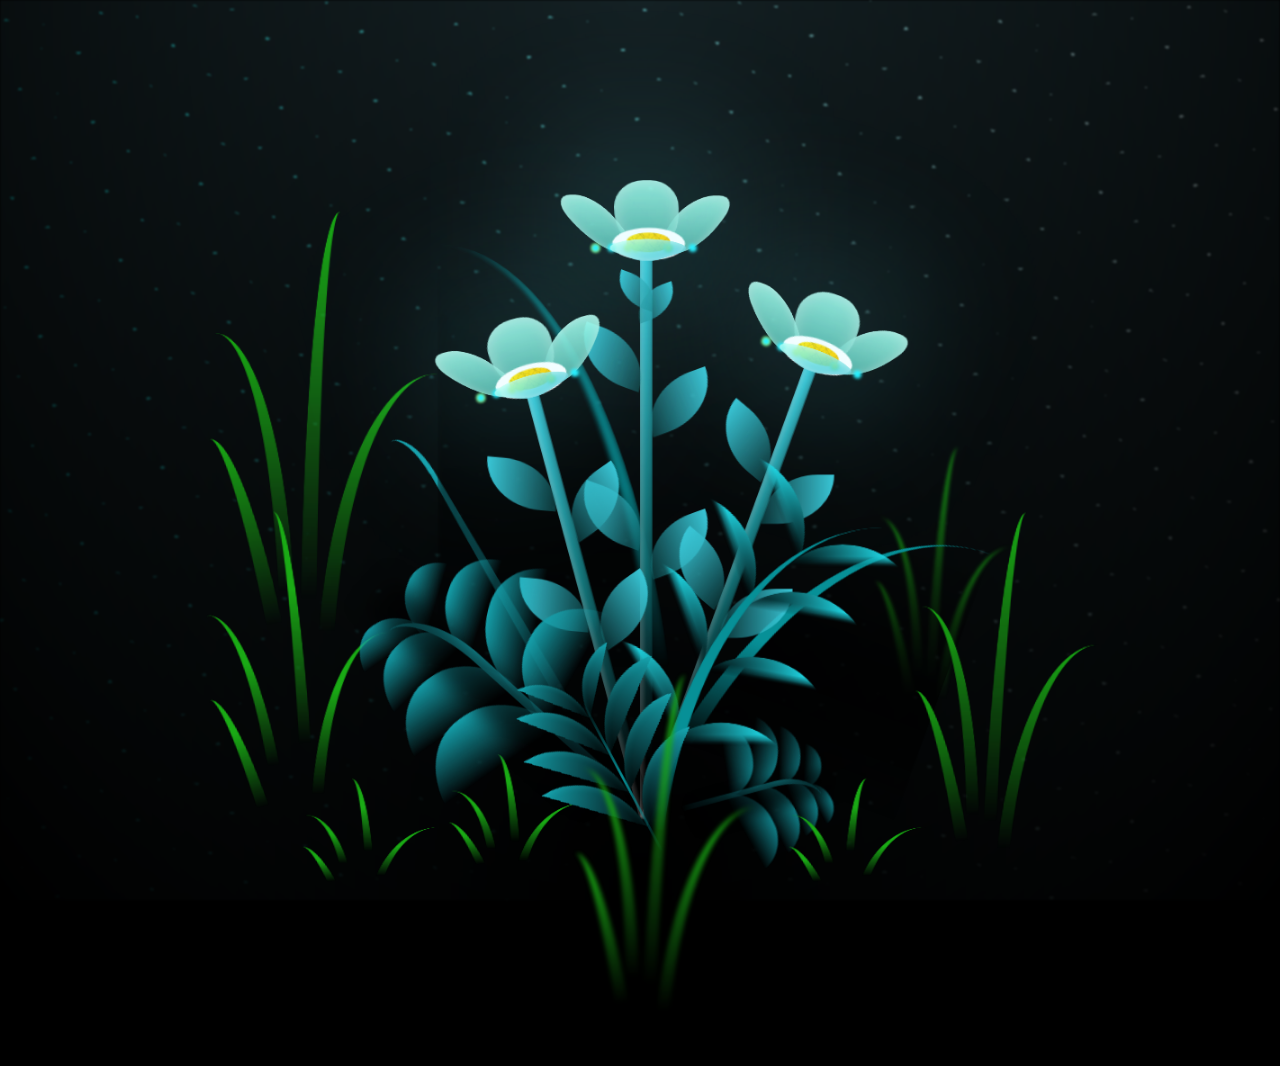
<file: index.html>
<!DOCTYPE html>
<html lang="en">
<head>
    <meta charset="UTF-8">
    <meta name="viewport" content="width=device-width, initial-scale=1.0">
    <title>my gift for you Zahra</title>
    <link rel="stylesheet" href="style.css">
</head>
<body>
   
<body class="not-loaded">
    <div class="night"></div>
    <div class="flowers">
      <div class="flower flower--1">
        <div class="flower__leafs flower__leafs--1">
          <div class="flower__leaf flower__leaf--1"></div>
          <div class="flower__leaf flower__leaf--2"></div>
          <div class="flower__leaf flower__leaf--3"></div>
          <div class="flower__leaf flower__leaf--4"></div>
          <div class="flower__white-circle"></div>
  
          <div class="flower__light flower__light--1"></div>
          <div class="flower__light flower__light--2"></div>
          <div class="flower__light flower__light--3"></div>
          <div class="flower__light flower__light--4"></div>
          <div class="flower__light flower__light--5"></div>
          <div class="flower__light flower__light--6"></div>
          <div class="flower__light flower__light--7"></div>
          <div class="flower__light flower__light--8"></div>
  
        </div>
        <div class="flower__line">
          <div class="flower__line__leaf flower__line__leaf--1"></div>
          <div class="flower__line__leaf flower__line__leaf--2"></div>
          <div class="flower__line__leaf flower__line__leaf--3"></div>
          <div class="flower__line__leaf flower__line__leaf--4"></div>
          <div class="flower__line__leaf flower__line__leaf--5"></div>
          <div class="flower__line__leaf flower__line__leaf--6"></div>
        </div>
      </div>
  
      <div class="flower flower--2">
        <div class="flower__leafs flower__leafs--2">
          <div class="flower__leaf flower__leaf--1"></div>
          <div class="flower__leaf flower__leaf--2"></div>
          <div class="flower__leaf flower__leaf--3"></div>
          <div class="flower__leaf flower__leaf--4"></div>
          <div class="flower__white-circle"></div>
  
          <div class="flower__light flower__light--1"></div>
          <div class="flower__light flower__light--2"></div>
          <div class="flower__light flower__light--3"></div>
          <div class="flower__light flower__light--4"></div>
          <div class="flower__light flower__light--5"></div>
          <div class="flower__light flower__light--6"></div>
          <div class="flower__light flower__light--7"></div>
          <div class="flower__light flower__light--8"></div>
  
        </div>
        <div class="flower__line">
          <div class="flower__line__leaf flower__line__leaf--1"></div>
          <div class="flower__line__leaf flower__line__leaf--2"></div>
          <div class="flower__line__leaf flower__line__leaf--3"></div>
          <div class="flower__line__leaf flower__line__leaf--4"></div>
        </div>
      </div>
  
      <div class="flower flower--3">
        <div class="flower__leafs flower__leafs--3">
          <div class="flower__leaf flower__leaf--1"></div>
          <div class="flower__leaf flower__leaf--2"></div>
          <div class="flower__leaf flower__leaf--3"></div>
          <div class="flower__leaf flower__leaf--4"></div>
          <div class="flower__white-circle"></div>
  
          <div class="flower__light flower__light--1"></div>
          <div class="flower__light flower__light--2"></div>
          <div class="flower__light flower__light--3"></div>
          <div class="flower__light flower__light--4"></div>
          <div class="flower__light flower__light--5"></div>
          <div class="flower__light flower__light--6"></div>
          <div class="flower__light flower__light--7"></div>
          <div class="flower__light flower__light--8"></div>
  
        </div>
        <div class="flower__line">
          <div class="flower__line__leaf flower__line__leaf--1"></div>
          <div class="flower__line__leaf flower__line__leaf--2"></div>
          <div class="flower__line__leaf flower__line__leaf--3"></div>
          <div class="flower__line__leaf flower__line__leaf--4"></div>
        </div>
      </div>
  
      <div class="grow-ans" style="--d:1.2s">
        <div class="flower__g-long">
          <div class="flower__g-long__top"></div>
          <div class="flower__g-long__bottom"></div>
        </div>
      </div>
  
      <div class="growing-grass">
        <div class="flower__grass flower__grass--1">
          <div class="flower__grass--top"></div>
          <div class="flower__grass--bottom"></div>
          <div class="flower__grass__leaf flower__grass__leaf--1"></div>
          <div class="flower__grass__leaf flower__grass__leaf--2"></div>
          <div class="flower__grass__leaf flower__grass__leaf--3"></div>
          <div class="flower__grass__leaf flower__grass__leaf--4"></div>
          <div class="flower__grass__leaf flower__grass__leaf--5"></div>
          <div class="flower__grass__leaf flower__grass__leaf--6"></div>
          <div class="flower__grass__leaf flower__grass__leaf--7"></div>
          <div class="flower__grass__leaf flower__grass__leaf--8"></div>
          <div class="flower__grass__overlay"></div>
        </div>
      </div>
  
      <div class="growing-grass">
        <div class="flower__grass flower__grass--2">
          <div class="flower__grass--top"></div>
          <div class="flower__grass--bottom"></div>
          <div class="flower__grass__leaf flower__grass__leaf--1"></div>
          <div class="flower__grass__leaf flower__grass__leaf--2"></div>
          <div class="flower__grass__leaf flower__grass__leaf--3"></div>
          <div class="flower__grass__leaf flower__grass__leaf--4"></div>
          <div class="flower__grass__leaf flower__grass__leaf--5"></div>
          <div class="flower__grass__leaf flower__grass__leaf--6"></div>
          <div class="flower__grass__leaf flower__grass__leaf--7"></div>
          <div class="flower__grass__leaf flower__grass__leaf--8"></div>
          <div class="flower__grass__overlay"></div>
        </div>
      </div>
  
      <div class="grow-ans" style="--d:2.4s">
        <div class="flower__g-right flower__g-right--1">
          <div class="leaf"></div>
        </div>
      </div>
  
      <div class="grow-ans" style="--d:2.8s">
        <div class="flower__g-right flower__g-right--2">
          <div class="leaf"></div>
        </div>
      </div>
  
      <div class="grow-ans" style="--d:2.8s">
        <div class="flower__g-front">
          <div class="flower__g-front__leaf-wrapper flower__g-front__leaf-wrapper--1">
            <div class="flower__g-front__leaf"></div>
          </div>
          <div class="flower__g-front__leaf-wrapper flower__g-front__leaf-wrapper--2">
            <div class="flower__g-front__leaf"></div>
          </div>
          <div class="flower__g-front__leaf-wrapper flower__g-front__leaf-wrapper--3">
            <div class="flower__g-front__leaf"></div>
          </div>
          <div class="flower__g-front__leaf-wrapper flower__g-front__leaf-wrapper--4">
            <div class="flower__g-front__leaf"></div>
          </div>
          <div class="flower__g-front__leaf-wrapper flower__g-front__leaf-wrapper--5">
            <div class="flower__g-front__leaf"></div>
          </div>
          <div class="flower__g-front__leaf-wrapper flower__g-front__leaf-wrapper--6">
            <div class="flower__g-front__leaf"></div>
          </div>
          <div class="flower__g-front__leaf-wrapper flower__g-front__leaf-wrapper--7">
            <div class="flower__g-front__leaf"></div>
          </div>
          <div class="flower__g-front__leaf-wrapper flower__g-front__leaf-wrapper--8">
            <div class="flower__g-front__leaf"></div>
          </div>
          <div class="flower__g-front__line"></div>
        </div>
      </div>
  
      <div class="grow-ans" style="--d:3.2s">
        <div class="flower__g-fr">
          <div class="leaf"></div>
          <div class="flower__g-fr__leaf flower__g-fr__leaf--1"></div>
          <div class="flower__g-fr__leaf flower__g-fr__leaf--2"></div>
          <div class="flower__g-fr__leaf flower__g-fr__leaf--3"></div>
          <div class="flower__g-fr__leaf flower__g-fr__leaf--4"></div>
          <div class="flower__g-fr__leaf flower__g-fr__leaf--5"></div>
          <div class="flower__g-fr__leaf flower__g-fr__leaf--6"></div>
          <div class="flower__g-fr__leaf flower__g-fr__leaf--7"></div>
          <div class="flower__g-fr__leaf flower__g-fr__leaf--8"></div>
        </div>
      </div>
  
      <div class="long-g long-g--0">
        <div class="grow-ans" style="--d:3s">
          <div class="leaf leaf--0"></div>
        </div>
        <div class="grow-ans" style="--d:2.2s">
          <div class="leaf leaf--1"></div>
        </div>
        <div class="grow-ans" style="--d:3.4s">
          <div class="leaf leaf--2"></div>
        </div>
        <div class="grow-ans" style="--d:3.6s">
          <div class="leaf leaf--3"></div>
        </div>
      </div>
  
      <div class="long-g long-g--1">
        <div class="grow-ans" style="--d:3.6s">
          <div class="leaf leaf--0"></div>
        </div>
        <div class="grow-ans" style="--d:3.8s">
          <div class="leaf leaf--1"></div>
        </div>
        <div class="grow-ans" style="--d:4s">
          <div class="leaf leaf--2"></div>
        </div>
        <div class="grow-ans" style="--d:4.2s">
          <div class="leaf leaf--3"></div>
        </div>
      </div>
  
      <div class="long-g long-g--2">
        <div class="grow-ans" style="--d:4s">
          <div class="leaf leaf--0"></div>
        </div>
        <div class="grow-ans" style="--d:4.2s">
          <div class="leaf leaf--1"></div>
        </div>
        <div class="grow-ans" style="--d:4.4s">
          <div class="leaf leaf--2"></div>
        </div>
        <div class="grow-ans" style="--d:4.6s">
          <div class="leaf leaf--3"></div>
        </div>
      </div>
  
      <div class="long-g long-g--3">
        <div class="grow-ans" style="--d:4s">
          <div class="leaf leaf--0"></div>
        </div>
        <div class="grow-ans" style="--d:4.2s">
          <div class="leaf leaf--1"></div>
        </div>
        <div class="grow-ans" style="--d:3s">
          <div class="leaf leaf--2"></div>
        </div>
        <div class="grow-ans" style="--d:3.6s">
          <div class="leaf leaf--3"></div>
        </div>
      </div>
  
      <div class="long-g long-g--4">
        <div class="grow-ans" style="--d:4s">
          <div class="leaf leaf--0"></div>
        </div>
        <div class="grow-ans" style="--d:4.2s">
          <div class="leaf leaf--1"></div>
        </div>
        <div class="grow-ans" style="--d:3s">
          <div class="leaf leaf--2"></div>
        </div>
        <div class="grow-ans" style="--d:3.6s">
          <div class="leaf leaf--3"></div>
        </div>
      </div>
  
      <div class="long-g long-g--5">
        <div class="grow-ans" style="--d:4s">
          <div class="leaf leaf--0"></div>
        </div>
        <div class="grow-ans" style="--d:4.2s">
          <div class="leaf leaf--1"></div>
        </div>
        <div class="grow-ans" style="--d:3s">
          <div class="leaf leaf--2"></div>
        </div>
        <div class="grow-ans" style="--d:3.6s">
          <div class="leaf leaf--3"></div>
        </div>
      </div>
  
      <div class="long-g long-g--6">
        <div class="grow-ans" style="--d:4.2s">
          <div class="leaf leaf--0"></div>
        </div>
        <div class="grow-ans" style="--d:4.4s">
          <div class="leaf leaf--1"></div>
        </div>
        <div class="grow-ans" style="--d:4.6s">
          <div class="leaf leaf--2"></div>
        </div>
        <div class="grow-ans" style="--d:4.8s">
          <div class="leaf leaf--3"></div>
        </div>
      </div>
  
      <div class="long-g long-g--7">
        <div class="grow-ans" style="--d:3s">
          <div class="leaf leaf--0"></div>
        </div>
        <div class="grow-ans" style="--d:3.2s">
          <div class="leaf leaf--1"></div>
        </div>
        <div class="grow-ans" style="--d:3.5s">
          <div class="leaf leaf--2"></div>
        </div>
        <div class="grow-ans" style="--d:3.6s">
          <div class="leaf leaf--3"></div>
        </div>
      </div>
    </div>
  </body>


    <!-- Javascript here -->
<script src="app.js"></script>
</body>
</html>
</file>
<file: style.css>
*,
*::after,
*::before {
  padding: 0;
  margin: 0;
  box-sizing: border-box;
}

:root {
  --dark-color: #000;
}

body {
  display: flex;
  align-items: flex-end;
  justify-content: center;
  min-height: 100vh;
  background-color: var(--dark-color);
  overflow: hidden;
  perspective: 1000px;
}

.night {
  position: fixed;
  left: 50%;
  top: 0;
  transform: translateX(-50%);
  width: 100%;
  height: 100%;
  filter: blur(0.1vmin);
  background-image: radial-gradient(ellipse at top, transparent 0%, var(--dark-color)), radial-gradient(ellipse at bottom, var(--dark-color), rgba(145, 233, 255, 0.2)), repeating-linear-gradient(220deg, black 0px, black 19px, transparent 19px, transparent 22px), repeating-linear-gradient(189deg, black 0px, black 19px, transparent 19px, transparent 22px), repeating-linear-gradient(148deg, black 0px, black 19px, transparent 19px, transparent 22px), linear-gradient(90deg, #00fffa, #f0f0f0);
}

.flowers {
  position: relative;
  transform: scale(0.9);
}

.flower {
  position: absolute;
  bottom: 10vmin;
  transform-origin: bottom center;
  z-index: 10;
  --fl-speed: 0.8s;
}
.flower--1 {
  animation: moving-flower-1 4s linear infinite;
}
.flower--1 .flower__line {
  height: 70vmin;
  animation-delay: 0.3s;
}
.flower--1 .flower__line__leaf--1 {
  animation: blooming-leaf-right var(--fl-speed) 1.6s backwards;
}
.flower--1 .flower__line__leaf--2 {
  animation: blooming-leaf-right var(--fl-speed) 1.4s backwards;
}
.flower--1 .flower__line__leaf--3 {
  animation: blooming-leaf-left var(--fl-speed) 1.2s backwards;
}
.flower--1 .flower__line__leaf--4 {
  animation: blooming-leaf-left var(--fl-speed) 1s backwards;
}
.flower--1 .flower__line__leaf--5 {
  animation: blooming-leaf-right var(--fl-speed) 1.8s backwards;
}
.flower--1 .flower__line__leaf--6 {
  animation: blooming-leaf-left var(--fl-speed) 2s backwards;
}
.flower--2 {
  left: 50%;
  transform: rotate(20deg);
  animation: moving-flower-2 4s linear infinite;
}
.flower--2 .flower__line {
  height: 60vmin;
  animation-delay: 0.6s;
}
.flower--2 .flower__line__leaf--1 {
  animation: blooming-leaf-right var(--fl-speed) 1.9s backwards;
}
.flower--2 .flower__line__leaf--2 {
  animation: blooming-leaf-right var(--fl-speed) 1.7s backwards;
}
.flower--2 .flower__line__leaf--3 {
  animation: blooming-leaf-left var(--fl-speed) 1.5s backwards;
}
.flower--2 .flower__line__leaf--4 {
  animation: blooming-leaf-left var(--fl-speed) 1.3s backwards;
}
.flower--3 {
  left: 50%;
  transform: rotate(-15deg);
  animation: moving-flower-3 4s linear infinite;
}
.flower--3 .flower__line {
  animation-delay: 0.9s;
}
.flower--3 .flower__line__leaf--1 {
  animation: blooming-leaf-right var(--fl-speed) 2.5s backwards;
}
.flower--3 .flower__line__leaf--2 {
  animation: blooming-leaf-right var(--fl-speed) 2.3s backwards;
}
.flower--3 .flower__line__leaf--3 {
  animation: blooming-leaf-left var(--fl-speed) 2.1s backwards;
}
.flower--3 .flower__line__leaf--4 {
  animation: blooming-leaf-left var(--fl-speed) 1.9s backwards;
}
.flower__leafs {
  position: relative;
  animation: blooming-flower 2s backwards;
}
.flower__leafs--1 {
  animation-delay: 1.1s;
}
.flower__leafs--2 {
  animation-delay: 1.4s;
}
.flower__leafs--3 {
  animation-delay: 1.7s;
}
.flower__leafs::after {
  content: "";
  position: absolute;
  left: 0;
  top: 0;
  transform: translate(-50%, -100%);
  width: 8vmin;
  height: 8vmin;
  background-color: #6bf0ff;
  filter: blur(10vmin);
}
.flower__leaf {
  position: absolute;
  bottom: 0;
  left: 50%;
  width: 8vmin;
  height: 11vmin;
  border-radius: 51% 49% 47% 53%/44% 45% 55% 69%;
  background-color: #a7ffee;
  background-image: linear-gradient(to top, #54b8aa, #a7ffee);
  transform-origin: bottom center;
  opacity: 0.9;
  box-shadow: inset 0 0 2vmin rgba(255, 255, 255, 0.5);
}
.flower__leaf--1 {
  transform: translate(-10%, 1%) rotateY(40deg) rotateX(-50deg);
}
.flower__leaf--2 {
  transform: translate(-50%, -4%) rotateX(40deg);
}
.flower__leaf--3 {
  transform: translate(-90%, 0%) rotateY(45deg) rotateX(50deg);
}
.flower__leaf--4 {
  width: 8vmin;
  height: 8vmin;
  transform-origin: bottom left;
  border-radius: 4vmin 10vmin 4vmin 4vmin;
  transform: translate(0%, 18%) rotateX(70deg) rotate(-43deg);
  background-image: linear-gradient(to top, #39c6d6, #a7ffee);
  z-index: 1;
  opacity: 0.8;
}
.flower__white-circle {
  position: absolute;
  left: -3.5vmin;
  top: -3vmin;
  width: 9vmin;
  height: 4vmin;
  border-radius: 50%;
  background-color: #fff;
}
.flower__white-circle::after {
  content: "";
  position: absolute;
  left: 50%;
  top: 45%;
  transform: translate(-50%, -50%);
  width: 60%;
  height: 60%;
  border-radius: inherit;
  background-image: repeating-linear-gradient(135deg, rgba(0, 0, 0, 0.03) 0px, rgba(0, 0, 0, 0.03) 1px, transparent 1px, transparent 12px), repeating-linear-gradient(45deg, rgba(0, 0, 0, 0.03) 0px, rgba(0, 0, 0, 0.03) 1px, transparent 1px, transparent 12px), repeating-linear-gradient(67.5deg, rgba(0, 0, 0, 0.03) 0px, rgba(0, 0, 0, 0.03) 1px, transparent 1px, transparent 12px), repeating-linear-gradient(135deg, rgba(0, 0, 0, 0.03) 0px, rgba(0, 0, 0, 0.03) 1px, transparent 1px, transparent 12px), repeating-linear-gradient(45deg, rgba(0, 0, 0, 0.03) 0px, rgba(0, 0, 0, 0.03) 1px, transparent 1px, transparent 12px), repeating-linear-gradient(112.5deg, rgba(0, 0, 0, 0.03) 0px, rgba(0, 0, 0, 0.03) 1px, transparent 1px, transparent 12px), repeating-linear-gradient(112.5deg, rgba(0, 0, 0, 0.03) 0px, rgba(0, 0, 0, 0.03) 1px, transparent 1px, transparent 12px), repeating-linear-gradient(45deg, rgba(0, 0, 0, 0.03) 0px, rgba(0, 0, 0, 0.03) 1px, transparent 1px, transparent 12px), repeating-linear-gradient(22.5deg, rgba(0, 0, 0, 0.03) 0px, rgba(0, 0, 0, 0.03) 1px, transparent 1px, transparent 12px), repeating-linear-gradient(45deg, rgba(0, 0, 0, 0.03) 0px, rgba(0, 0, 0, 0.03) 1px, transparent 1px, transparent 12px), repeating-linear-gradient(22.5deg, rgba(0, 0, 0, 0.03) 0px, rgba(0, 0, 0, 0.03) 1px, transparent 1px, transparent 12px), repeating-linear-gradient(135deg, rgba(0, 0, 0, 0.03) 0px, rgba(0, 0, 0, 0.03) 1px, transparent 1px, transparent 12px), repeating-linear-gradient(157.5deg, rgba(0, 0, 0, 0.03) 0px, rgba(0, 0, 0, 0.03) 1px, transparent 1px, transparent 12px), repeating-linear-gradient(67.5deg, rgba(0, 0, 0, 0.03) 0px, rgba(0, 0, 0, 0.03) 1px, transparent 1px, transparent 12px), repeating-linear-gradient(67.5deg, rgba(0, 0, 0, 0.03) 0px, rgba(0, 0, 0, 0.03) 1px, transparent 1px, transparent 12px), linear-gradient(90deg, #ffeb12, #ffce00);
}
.flower__line {
  height: 55vmin;
  width: 1.5vmin;
  background-image: linear-gradient(to left, rgba(0, 0, 0, 0.2), transparent, rgba(255, 255, 255, 0.2)), linear-gradient(to top, transparent 10%, #14757a, #39c6d6);
  box-shadow: inset 0 0 2px rgba(0, 0, 0, 0.5);
  animation: grow-flower-tree 4s backwards;
}
.flower__line__leaf {
  --w: 7vmin;
  --h: calc(var(--w) + 2vmin);
  position: absolute;
  top: 20%;
  left: 90%;
  width: var(--w);
  height: var(--h);
  border-top-right-radius: var(--h);
  border-bottom-left-radius: var(--h);
  background-image: linear-gradient(to top, rgba(20, 117, 122, 0.4), #39c6d6);
}
.flower__line__leaf--1 {
  transform: rotate(70deg) rotateY(30deg);
}
.flower__line__leaf--2 {
  top: 45%;
  transform: rotate(70deg) rotateY(30deg);
}
.flower__line__leaf--3, .flower__line__leaf--4, .flower__line__leaf--6 {
  border-top-right-radius: 0;
  border-bottom-left-radius: 0;
  border-top-left-radius: var(--h);
  border-bottom-right-radius: var(--h);
  left: -460%;
  top: 12%;
  transform: rotate(-70deg) rotateY(30deg);
}
.flower__line__leaf--4 {
  top: 40%;
}
.flower__line__leaf--5 {
  top: 0;
  transform-origin: left;
  transform: rotate(70deg) rotateY(30deg) scale(0.6);
}
.flower__line__leaf--6 {
  top: -2%;
  left: -450%;
  transform-origin: right;
  transform: rotate(-70deg) rotateY(30deg) scale(0.6);
}
.flower__light {
  position: absolute;
  bottom: 0vmin;
  width: 1vmin;
  height: 1vmin;
  background-color: #fffb00;
  border-radius: 50%;
  filter: blur(0.2vmin);
  animation: light-ans 4s linear infinite backwards;
}
.flower__light:nth-child(odd) {
  background-color: #23f0ff;
}
.flower__light--1 {
  left: -2vmin;
  animation-delay: 1s;
}
.flower__light--2 {
  left: 3vmin;
  animation-delay: 0.5s;
}
.flower__light--3 {
  left: -6vmin;
  animation-delay: 0.3s;
}
.flower__light--4 {
  left: 6vmin;
  animation-delay: 0.9s;
}
.flower__light--5 {
  left: -1vmin;
  animation-delay: 1.5s;
}
.flower__light--6 {
  left: -4vmin;
  animation-delay: 3s;
}
.flower__light--7 {
  left: 3vmin;
  animation-delay: 2s;
}
.flower__light--8 {
  left: -6vmin;
  animation-delay: 3.5s;
}
.flower__grass {
  --c: #159faa;
  --line-w: 1.5vmin;
  position: absolute;
  bottom: 12vmin;
  left: -7vmin;
  display: flex;
  flex-direction: column;
  align-items: flex-end;
  z-index: 20;
  transform-origin: bottom center;
  transform: rotate(-48deg) rotateY(40deg);
}
.flower__grass--1 {
  animation: moving-grass 2s linear infinite;
}
.flower__grass--2 {
  left: 2vmin;
  bottom: 10vmin;
  transform: scale(0.5) rotate(75deg) rotateX(10deg) rotateY(-200deg);
  opacity: 0.8;
  z-index: 0;
  animation: moving-grass--2 1.5s linear infinite;
}
.flower__grass--top {
  width: 7vmin;
  height: 10vmin;
  border-top-right-radius: 100%;
  border-right: var(--line-w) solid var(--c);
  transform-origin: bottom center;
  transform: rotate(-2deg);
}
.flower__grass--bottom {
  margin-top: -2px;
  width: var(--line-w);
  height: 25vmin;
  background-image: linear-gradient(to top, transparent, var(--c));
}
.flower__grass__leaf {
  --size: 10vmin;
  position: absolute;
  width: calc(var(--size) * 2.1);
  height: var(--size);
  border-top-left-radius: var(--size);
  border-top-right-radius: var(--size);
  background-image: linear-gradient(to top, transparent, transparent 30%, var(--c));
  z-index: 100;
}
.flower__grass__leaf--1 {
  top: -6%;
  left: 30%;
  --size: 6vmin;
  transform: rotate(-20deg);
  animation: growing-grass-ans--1 2s 2.6s backwards;
}
@keyframes growing-grass-ans--1 {
  0% {
    transform-origin: bottom left;
    transform: rotate(-20deg) scale(0);
  }
}
.flower__grass__leaf--2 {
  top: -5%;
  left: -110%;
  --size: 6vmin;
  transform: rotate(10deg);
  animation: growing-grass-ans--2 2s 2.4s linear backwards;
}
@keyframes growing-grass-ans--2 {
  0% {
    transform-origin: bottom right;
    transform: rotate(10deg) scale(0);
  }
}
.flower__grass__leaf--3 {
  top: 5%;
  left: 60%;
  --size: 8vmin;
  transform: rotate(-18deg) rotateX(-20deg);
  animation: growing-grass-ans--3 2s 2.2s linear backwards;
}
@keyframes growing-grass-ans--3 {
  0% {
    transform-origin: bottom left;
    transform: rotate(-18deg) rotateX(-20deg) scale(0);
  }
}
.flower__grass__leaf--4 {
  top: 6%;
  left: -135%;
  --size: 8vmin;
  transform: rotate(2deg);
  animation: growing-grass-ans--4 2s 2s linear backwards;
}
@keyframes growing-grass-ans--4 {
  0% {
    transform-origin: bottom right;
    transform: rotate(2deg) scale(0);
  }
}
.flower__grass__leaf--5 {
  top: 20%;
  left: 60%;
  --size: 10vmin;
  transform: rotate(-24deg) rotateX(-20deg);
  animation: growing-grass-ans--5 2s 1.8s linear backwards;
}
@keyframes growing-grass-ans--5 {
  0% {
    transform-origin: bottom left;
    transform: rotate(-24deg) rotateX(-20deg) scale(0);
  }
}
.flower__grass__leaf--6 {
  top: 22%;
  left: -180%;
  --size: 10vmin;
  transform: rotate(10deg);
  animation: growing-grass-ans--6 2s 1.6s linear backwards;
}
@keyframes growing-grass-ans--6 {
  0% {
    transform-origin: bottom right;
    transform: rotate(10deg) scale(0);
  }
}
.flower__grass__leaf--7 {
  top: 39%;
  left: 70%;
  --size: 10vmin;
  transform: rotate(-10deg);
  animation: growing-grass-ans--7 2s 1.4s linear backwards;
}
@keyframes growing-grass-ans--7 {
  0% {
    transform-origin: bottom left;
    transform: rotate(-10deg) scale(0);
  }
}
.flower__grass__leaf--8 {
  top: 40%;
  left: -215%;
  --size: 11vmin;
  transform: rotate(10deg);
  animation: growing-grass-ans--8 2s 1.2s linear backwards;
}
@keyframes growing-grass-ans--8 {
  0% {
    transform-origin: bottom right;
    transform: rotate(10deg) scale(0);
  }
}
.flower__grass__overlay {
  position: absolute;
  top: -10%;
  right: 0%;
  width: 100%;
  height: 100%;
  background-color: rgba(0, 0, 0, 0.6);
  filter: blur(1.5vmin);
  z-index: 100;
}
.flower__g-long {
  --w: 2vmin;
  --h: 6vmin;
  --c: #159faa;
  position: absolute;
  bottom: 10vmin;
  left: -3vmin;
  transform-origin: bottom center;
  transform: rotate(-30deg) rotateY(-20deg);
  display: flex;
  flex-direction: column;
  align-items: flex-end;
  animation: flower-g-long-ans 3s linear infinite;
}
@keyframes flower-g-long-ans {
  0%, 100% {
    transform: rotate(-30deg) rotateY(-20deg);
  }
  50% {
    transform: rotate(-32deg) rotateY(-20deg);
  }
}
.flower__g-long__top {
  top: calc(var(--h) * -1);
  width: calc(var(--w) + 1vmin);
  height: var(--h);
  border-top-right-radius: 100%;
  border-right: 0.7vmin solid var(--c);
  transform: translate(-0.7vmin, 1vmin);
}
.flower__g-long__bottom {
  width: var(--w);
  height: 50vmin;
  transform-origin: bottom center;
  background-image: linear-gradient(to top, transparent 30%, var(--c));
  box-shadow: inset 0 0 2px rgba(0, 0, 0, 0.5);
  clip-path: polygon(35% 0, 65% 1%, 100% 100%, 0% 100%);
}
.flower__g-right {
  position: absolute;
  bottom: 6vmin;
  left: -2vmin;
  transform-origin: bottom left;
  transform: rotate(20deg);
}
.flower__g-right .leaf {
  width: 30vmin;
  height: 50vmin;
  border-top-left-radius: 100%;
  border-left: 2vmin solid #079097;
  background-image: linear-gradient(to bottom, transparent, var(--dark-color) 60%);
  -webkit-mask-image: linear-gradient(to top, transparent 30%, #079097 60%);
}
.flower__g-right--1 {
  animation: flower-g-right-ans 2.5s linear infinite;
}
.flower__g-right--2 {
  left: 5vmin;
  transform: rotateY(-180deg);
  animation: flower-g-right-ans--2 3s linear infinite;
}
.flower__g-right--2 .leaf {
  height: 75vmin;
  filter: blur(0.3vmin);
  opacity: 0.8;
}
@keyframes flower-g-right-ans {
  0%, 100% {
    transform: rotate(20deg);
  }
  50% {
    transform: rotate(24deg) rotateX(-20deg);
  }
}
@keyframes flower-g-right-ans--2 {
  0%, 100% {
    transform: rotateY(-180deg) rotate(0deg) rotateX(-20deg);
  }
  50% {
    transform: rotateY(-180deg) rotate(6deg) rotateX(-20deg);
  }
}
.flower__g-front {
  position: absolute;
  bottom: 6vmin;
  left: 2.5vmin;
  z-index: 100;
  transform-origin: bottom center;
  transform: rotate(-28deg) rotateY(30deg) scale(1.04);
  animation: flower__g-front-ans 2s linear infinite;
}
@keyframes flower__g-front-ans {
  0%, 100% {
    transform: rotate(-28deg) rotateY(30deg) scale(1.04);
  }
  50% {
    transform: rotate(-35deg) rotateY(40deg) scale(1.04);
  }
}
.flower__g-front__line {
  width: 0.3vmin;
  height: 20vmin;
  background-image: linear-gradient(to top, transparent, #079097, transparent 100%);
  position: relative;
}
.flower__g-front__leaf-wrapper {
  position: absolute;
  top: 0;
  left: 0;
  transform-origin: bottom left;
  transform: rotate(10deg);
}
.flower__g-front__leaf-wrapper:nth-child(even) {
  left: 0vmin;
  transform: rotateY(-180deg) rotate(5deg);
  animation: flower__g-front__leaf-left-ans 1s ease-in backwards;
}
.flower__g-front__leaf-wrapper:nth-child(odd) {
  animation: flower__g-front__leaf-ans 1s ease-in backwards;
}
.flower__g-front__leaf-wrapper--1 {
  top: -8vmin;
  transform: scale(0.7);
  animation: flower__g-front__leaf-ans 1s 5.5s ease-in backwards !important;
}
.flower__g-front__leaf-wrapper--2 {
  top: -8vmin;
  transform: rotateY(-180deg) scale(0.7) !important;
  animation: flower__g-front__leaf-left-ans-2 1s 4.6s ease-in backwards !important;
}
.flower__g-front__leaf-wrapper--3 {
  top: -3vmin;
  animation: flower__g-front__leaf-ans 1s 4.6s ease-in backwards;
}
.flower__g-front__leaf-wrapper--4 {
  top: -3vmin;
  transform: rotateY(-180deg) scale(0.9) !important;
  animation: flower__g-front__leaf-left-ans-2 1s 4.6s ease-in backwards !important;
}
@keyframes flower__g-front__leaf-left-ans-2 {
  0% {
    transform: rotateY(-180deg) scale(0);
  }
}
.flower__g-front__leaf-wrapper--5, .flower__g-front__leaf-wrapper--6 {
  top: 2vmin;
}
.flower__g-front__leaf-wrapper--7, .flower__g-front__leaf-wrapper--8 {
  top: 6.5vmin;
}
.flower__g-front__leaf-wrapper--2 {
  animation-delay: 5.2s !important;
}
.flower__g-front__leaf-wrapper--3 {
  animation-delay: 4.9s !important;
}
.flower__g-front__leaf-wrapper--5 {
  animation-delay: 4.3s !important;
}
.flower__g-front__leaf-wrapper--6 {
  animation-delay: 4.1s !important;
}
.flower__g-front__leaf-wrapper--7 {
  animation-delay: 3.8s !important;
}
.flower__g-front__leaf-wrapper--8 {
  animation-delay: 3.5s !important;
}
@keyframes flower__g-front__leaf-ans {
  0% {
    transform: rotate(10deg) scale(0);
  }
}
@keyframes flower__g-front__leaf-left-ans {
  0% {
    transform: rotateY(-180deg) rotate(5deg) scale(0);
  }
}
.flower__g-front__leaf {
  width: 10vmin;
  height: 10vmin;
  border-radius: 100% 0% 0% 100%/100% 100% 0% 0%;
  box-shadow: inset 0 2px 1vmin rgba(44, 238, 252, 0.2);
  background-image: linear-gradient(to bottom left, transparent, var(--dark-color)), linear-gradient(to bottom right, #159faa 50%, transparent 50%, transparent);
  -webkit-mask-image: linear-gradient(to bottom right, #159faa 50%, transparent 50%, transparent);
  mask-image: linear-gradient(to bottom right, #159faa 50%, transparent 50%, transparent);
}
.flower__g-fr {
  position: absolute;
  bottom: -4vmin;
  left: vmin;
  transform-origin: bottom left;
  z-index: 10;
  animation: flower__g-fr-ans 2s linear infinite;
}
@keyframes flower__g-fr-ans {
  0%, 100% {
    transform: rotate(2deg);
  }
  50% {
    transform: rotate(4deg);
  }
}
.flower__g-fr .leaf {
  width: 30vmin;
  height: 50vmin;
  border-top-left-radius: 100%;
  border-left: 2vmin solid #079097;
  -webkit-mask-image: linear-gradient(to top, transparent 25%, #079097 50%);
  position: relative;
  z-index: 1;
}
.flower__g-fr__leaf {
  position: absolute;
  top: 0;
  left: 0;
  width: 10vmin;
  height: 10vmin;
  border-radius: 100% 0% 0% 100%/100% 100% 0% 0%;
  box-shadow: inset 0 2px 1vmin rgba(44, 238, 252, 0.2);
  background-image: linear-gradient(to bottom left, transparent, var(--dark-color) 98%), linear-gradient(to bottom right, #23f0ff 45%, transparent 50%, transparent);
  -webkit-mask-image: linear-gradient(135deg, #159faa 40%, transparent 50%, transparent);
}
.flower__g-fr__leaf--1 {
  left: 20vmin;
  transform: rotate(45deg);
  animation: flower__g-fr-leaft-ans-1 0.5s 5.2s linear backwards;
}
@keyframes flower__g-fr-leaft-ans-1 {
  0% {
    transform-origin: left;
    transform: rotate(45deg) scale(0);
  }
}
.flower__g-fr__leaf--2 {
  left: 12vmin;
  top: -7vmin;
  transform: rotate(25deg) rotateY(-180deg);
  animation: flower__g-fr-leaft-ans-6 0.5s 5s linear backwards;
}
.flower__g-fr__leaf--3 {
  left: 15vmin;
  top: 6vmin;
  transform: rotate(55deg);
  animation: flower__g-fr-leaft-ans-5 0.5s 4.8s linear backwards;
}
.flower__g-fr__leaf--4 {
  left: 6vmin;
  top: -2vmin;
  transform: rotate(25deg) rotateY(-180deg);
  animation: flower__g-fr-leaft-ans-6 0.5s 4.6s linear backwards;
}
.flower__g-fr__leaf--5 {
  left: 10vmin;
  top: 14vmin;
  transform: rotate(55deg);
  animation: flower__g-fr-leaft-ans-5 0.5s 4.4s linear backwards;
}
@keyframes flower__g-fr-leaft-ans-5 {
  0% {
    transform-origin: left;
    transform: rotate(55deg) scale(0);
  }
}
.flower__g-fr__leaf--6 {
  left: 0vmin;
  top: 6vmin;
  transform: rotate(25deg) rotateY(-180deg);
  animation: flower__g-fr-leaft-ans-6 0.5s 4.2s linear backwards;
}
@keyframes flower__g-fr-leaft-ans-6 {
  0% {
    transform-origin: right;
    transform: rotate(25deg) rotateY(-180deg) scale(0);
  }
}
.flower__g-fr__leaf--7 {
  left: 5vmin;
  top: 22vmin;
  transform: rotate(45deg);
  animation: flower__g-fr-leaft-ans-7 0.5s 4s linear backwards;
}
@keyframes flower__g-fr-leaft-ans-7 {
  0% {
    transform-origin: left;
    transform: rotate(45deg) scale(0);
  }
}
.flower__g-fr__leaf--8 {
  left: -4vmin;
  top: 15vmin;
  transform: rotate(15deg) rotateY(-180deg);
  animation: flower__g-fr-leaft-ans-8 0.5s 3.8s linear backwards;
}
@keyframes flower__g-fr-leaft-ans-8 {
  0% {
    transform-origin: right;
    transform: rotate(15deg) rotateY(-180deg) scale(0);
  }
}

.long-g {
  position: absolute;
  bottom: 25vmin;
  left: -42vmin;
  transform-origin: bottom left;
}
.long-g--1 {
  bottom: 0vmin;
  transform: scale(0.8) rotate(-5deg);
}
.long-g--1 .leaf {
  -webkit-mask-image: linear-gradient(to top, transparent 40%, #079097 80%) !important;
}
.long-g--1 .leaf--1 {
  --w: 5vmin;
  --h: 60vmin;
  left: -2vmin;
  transform: rotate(3deg) rotateY(-180deg);
}
.long-g--2, .long-g--3 {
  bottom: -3vmin;
  left: -35vmin;
  transform-origin: center;
  transform: scale(0.6) rotateX(60deg);
}
.long-g--2 .leaf, .long-g--3 .leaf {
  -webkit-mask-image: linear-gradient(to top, transparent 50%, #079097 80%) !important;
}
.long-g--2 .leaf--1, .long-g--3 .leaf--1 {
  left: -1vmin;
  transform: rotateY(-180deg);
}
.long-g--3 {
  left: -17vmin;
  bottom: 0vmin;
}
.long-g--3 .leaf {
  -webkit-mask-image: linear-gradient(to top, transparent 40%, #079097 80%) !important;
}
.long-g--4 {
  left: 25vmin;
  bottom: -3vmin;
  transform-origin: center;
  transform: scale(0.6) rotateX(60deg);
}
.long-g--4 .leaf {
  -webkit-mask-image: linear-gradient(to top, transparent 50%, #079097 80%) !important;
}
.long-g--5 {
  left: 42vmin;
  bottom: 0vmin;
  transform: scale(0.8) rotate(2deg);
}
.long-g--6 {
  left: 0vmin;
  bottom: -20vmin;
  z-index: 100;
  filter: blur(0.3vmin);
  transform: scale(0.8) rotate(2deg);
}
.long-g--7 {
  left: 35vmin;
  bottom: 20vmin;
  z-index: -1;
  filter: blur(0.3vmin);
  transform: scale(0.6) rotate(2deg);
  opacity: 0.7;
}
.long-g .leaf {
  --w: 15vmin;
  --h: 40vmin;
  --c: #1aaa15;
  position: absolute;
  bottom: 0;
  width: var(--w);
  height: var(--h);
  border-top-left-radius: 100%;
  border-left: 2vmin solid var(--c);
  -webkit-mask-image: linear-gradient(to top, transparent 20%, var(--dark-color));
  transform-origin: bottom center;
}
.long-g .leaf--0 {
  left: 2vmin;
  animation: leaf-ans-1 4s linear infinite;
}
.long-g .leaf--1 {
  --w: 5vmin;
  --h: 60vmin;
  animation: leaf-ans-1 4s linear infinite;
}
.long-g .leaf--2 {
  --w: 10vmin;
  --h: 40vmin;
  left: -0.5vmin;
  bottom: 5vmin;
  transform-origin: bottom left;
  transform: rotateY(-180deg);
  animation: leaf-ans-2 3s linear infinite;
}
.long-g .leaf--3 {
  --w: 5vmin;
  --h: 30vmin;
  left: -1vmin;
  bottom: 3.2vmin;
  transform-origin: bottom left;
  transform: rotate(-10deg) rotateY(-180deg);
  animation: leaf-ans-3 3s linear infinite;
}

@keyframes leaf-ans-1 {
  0%, 100% {
    transform: rotate(-5deg) scale(1);
  }
  50% {
    transform: rotate(5deg) scale(1.1);
  }
}
@keyframes leaf-ans-2 {
  0%, 100% {
    transform: rotateY(-180deg) rotate(5deg);
  }
  50% {
    transform: rotateY(-180deg) rotate(0deg) scale(1.1);
  }
}
@keyframes leaf-ans-3 {
  0%, 100% {
    transform: rotate(-10deg) rotateY(-180deg);
  }
  50% {
    transform: rotate(-20deg) rotateY(-180deg);
  }
}
.grow-ans {
  animation: grow-ans 2s var(--d) backwards;
}

@keyframes grow-ans {
  0% {
    transform: scale(0);
    opacity: 0;
  }
}
@keyframes light-ans {
  0% {
    opacity: 0;
    transform: translateY(0vmin);
  }
  25% {
    opacity: 1;
    transform: translateY(-5vmin) translateX(-2vmin);
  }
  50% {
    opacity: 1;
    transform: translateY(-15vmin) translateX(2vmin);
    filter: blur(0.2vmin);
  }
  75% {
    transform: translateY(-20vmin) translateX(-2vmin);
    filter: blur(0.2vmin);
  }
  100% {
    transform: translateY(-30vmin);
    opacity: 0;
    filter: blur(1vmin);
  }
}
@keyframes moving-flower-1 {
  0%, 100% {
    transform: rotate(2deg);
  }
  50% {
    transform: rotate(-2deg);
  }
}
@keyframes moving-flower-2 {
  0%, 100% {
    transform: rotate(18deg);
  }
  50% {
    transform: rotate(14deg);
  }
}
@keyframes moving-flower-3 {
  0%, 100% {
    transform: rotate(-18deg);
  }
  50% {
    transform: rotate(-20deg) rotateY(-10deg);
  }
}
@keyframes blooming-leaf-right {
  0% {
    transform-origin: left;
    transform: rotate(70deg) rotateY(30deg) scale(0);
  }
}
@keyframes blooming-leaf-left {
  0% {
    transform-origin: right;
    transform: rotate(-70deg) rotateY(30deg) scale(0);
  }
}
@keyframes grow-flower-tree {
  0% {
    height: 0;
    border-radius: 1vmin;
  }
}
@keyframes blooming-flower {
  0% {
    transform: scale(0);
  }
}
@keyframes moving-grass {
  0%, 100% {
    transform: rotate(-48deg) rotateY(40deg);
  }
  50% {
    transform: rotate(-50deg) rotateY(40deg);
  }
}
@keyframes moving-grass--2 {
  0%, 100% {
    transform: scale(0.5) rotate(75deg) rotateX(10deg) rotateY(-200deg);
  }
  50% {
    transform: scale(0.5) rotate(79deg) rotateX(10deg) rotateY(-200deg);
  }
}
.growing-grass {
  animation: growing-grass-ans 1s 2s backwards;
}

@keyframes growing-grass-ans {
  0% {
    transform: scale(0);
  }
}
.not-loaded * {
  animation-play-state: paused !important;
}
</file>
